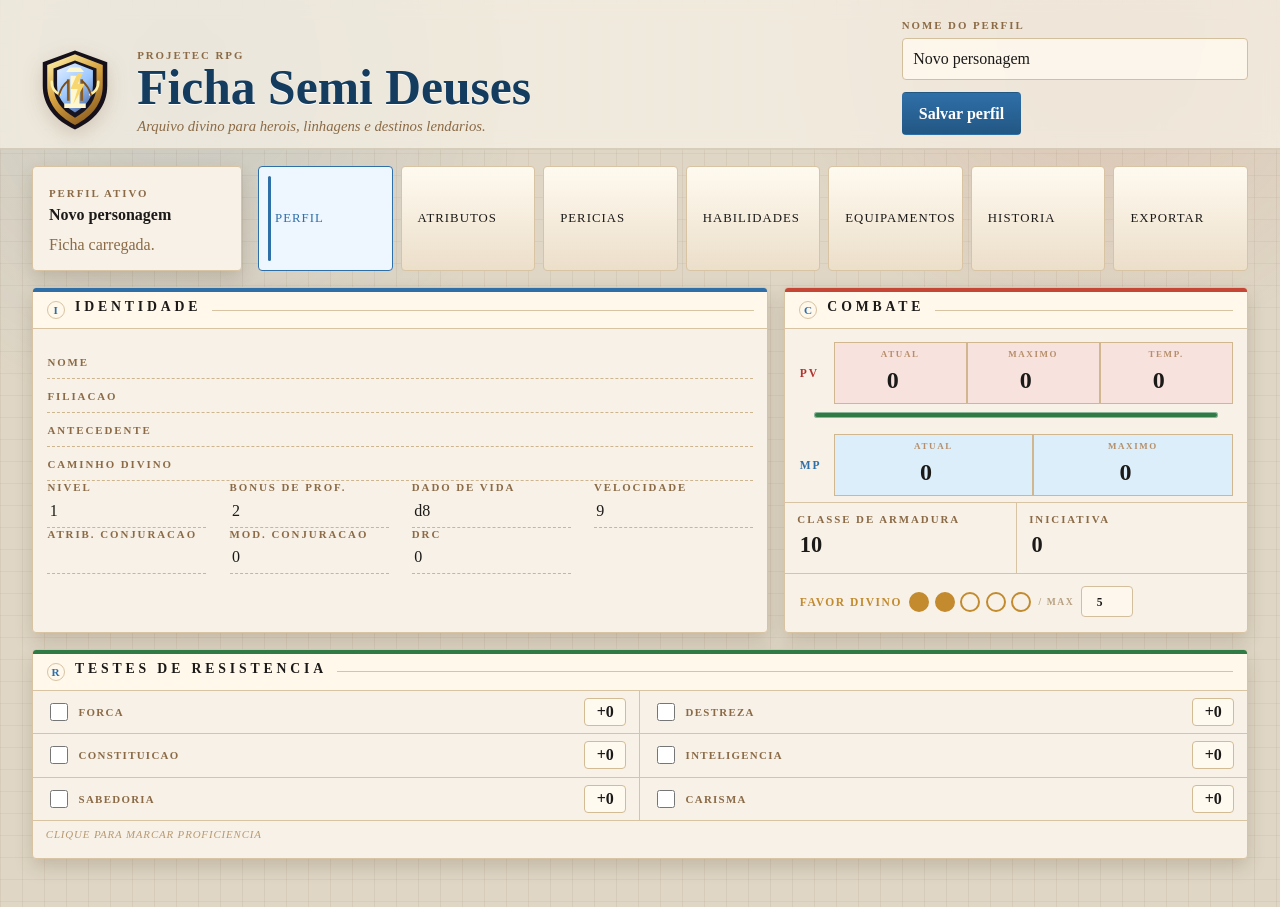
<file: index.html>
<!DOCTYPE html>
<html lang="pt-BR">
<head>
  <meta charset="UTF-8">
  <meta name="viewport" content="width=device-width, initial-scale=1.0">
  <meta name="description" content="Ficha de personagem RPG Semi Deuses com salvamento local, exportacao JSON e versao para impressao.">
  <title>Ficha RPG - Semi Deuses</title>
  <link rel="icon" href="assets/olympus-crest.svg" type="image/svg+xml">
  <link rel="stylesheet" href="css/style.css">
</head>
<body>
  <header class="app-header">
    <div class="brand-lockup">
      <img class="brand-crest" src="assets/olympus-crest.svg" alt="Brasao do Olimpo">
      <div>
        <span class="eyebrow">Projetec RPG</span>
        <h1>Ficha Semi Deuses</h1>
        <p class="brand-subtitle">Arquivo divino para herois, linhagens e destinos lendarios.</p>
      </div>
    </div>
    <div class="profile-actions">
      <label class="field compact-field">
        <span>Nome do perfil</span>
        <input id="profileName" type="text" placeholder="Ex: Lyra nivel 4">
      </label>
      <button class="primary" id="saveProfileBtn" type="button">Salvar perfil</button>
    </div>
  </header>

  <main class="app-shell">
    <aside class="sidebar">
      <div class="status-card">
        <span class="status-label">Perfil ativo</span>
        <strong id="activeProfileName">Novo personagem</strong>
        <p id="saveStatus">Pronto para editar.</p>
      </div>

      <nav class="tabs" aria-label="Abas da ficha">
        <button class="tab is-active" type="button" data-tab="perfil">Perfil</button>
        <button class="tab" type="button" data-tab="atributos">Atributos</button>
        <button class="tab" type="button" data-tab="pericias">Pericias</button>
        <button class="tab" type="button" data-tab="habilidades">Habilidades</button>
        <button class="tab" type="button" data-tab="equipamentos">Equipamentos</button>
        <button class="tab" type="button" data-tab="historia">Historia</button>
        <button class="tab" type="button" data-tab="exportar">Exportar</button>
      </nav>
    </aside>

    <section class="content">
      <section class="panel is-active" id="perfil" data-panel>
        <div class="sheet-grid">
          <article class="sheet-card identity-card">
            <div class="sheet-title blue-line">
              <span class="sheet-mark">I</span>
              <h2>Identidade</h2>
            </div>
            <div class="identity-fields">
              <label class="field line-field"><span>Nome</span><input data-path="main.name" type="text"></label>
              <label class="field line-field"><span>Filiacao</span><input data-path="main.affiliation" type="text"></label>
              <label class="field line-field"><span>Antecedente</span><input data-path="main.background" type="text"></label>
              <label class="field line-field"><span>Caminho divino</span><input data-path="main.path" type="text"></label>
              <label class="field line-field"><span>Nivel</span><input data-path="main.level" type="number" min="0"></label>
              <label class="field line-field"><span>Bonus de prof.</span><input data-path="main.proficiency" type="number" min="0"></label>
              <label class="field line-field"><span>Dado de vida</span><input data-path="main.hitDie" type="text"></label>
              <label class="field line-field"><span>Velocidade</span><input data-path="main.speed" type="number"></label>
              <label class="field line-field"><span>Atrib. conjuracao</span><input data-path="main.spellcasting" type="text"></label>
              <label class="field line-field"><span>Mod. conjuracao</span><input data-path="main.spellcastingMod" type="number"></label>
              <label class="field line-field"><span>DRC</span><input data-path="main.drc" type="number"></label>
            </div>
          </article>

          <article class="sheet-card combat-card">
            <div class="sheet-title red-line">
              <span class="sheet-mark">C</span>
              <h2>Combate</h2>
            </div>
            <div class="resource-row pv-row">
              <span>PV</span>
              <label class="field resource-field"><span>Atual</span><input data-path="main.hpCurrent" type="number"></label>
              <label class="field resource-field"><span>Maximo</span><input data-path="main.hpMax" type="number"></label>
              <label class="field resource-field"><span>Temp.</span><input data-path="main.hpTemp" type="number" placeholder="-"></label>
            </div>
            <div class="resource-bar"></div>
            <div class="resource-row mp-row">
              <span>MP</span>
              <label class="field resource-field"><span>Atual</span><input data-path="main.mpCurrent" type="number"></label>
              <label class="field resource-field"><span>Maximo</span><input data-path="main.mpMax" type="number"></label>
            </div>
            <div class="combat-stats">
              <label class="field line-field"><span>Classe de armadura</span><input data-path="main.armorClass" type="number"></label>
              <label class="field line-field"><span>Iniciativa</span><input data-path="main.initiative" type="number"></label>
            </div>
            <div class="divine-favor">
              <span>Favor divino</span>
              <div class="favor-dots" data-favor-dots aria-label="Marcadores de favor divino"></div>
              <small>/ Max</small>
              <input data-path="main.divineFavorMax" type="number" value="5" aria-label="Favor divino maximo">
            </div>
          </article>

          <article class="sheet-card resistance-card">
            <div class="sheet-title green-line">
              <span class="sheet-mark">R</span>
              <h2>Testes de Resistencia</h2>
            </div>
            <div id="profileSaves" class="profile-saves"></div>
            <p class="save-hint">Clique para marcar proficiencia</p>
          </article>
        </div>
      </section>

      <section class="panel" id="atributos" data-panel>
        <div class="section-heading">
          <h2>Atributos e salvaguardas</h2>
          <p>Modificadores e bonus finais sao calculados automaticamente.</p>
        </div>
        <div id="attributesGrid" class="attribute-grid"></div>
      </section>

      <section class="panel" id="pericias" data-panel>
        <div class="section-heading">
          <h2>Pericias</h2>
          <p>Marque proficiencia ou especializacao para atualizar os bonus.</p>
        </div>
        <div id="skillsList" class="skills-list"></div>
      </section>

      <section class="panel" id="habilidades" data-panel>
        <div class="section-heading">
          <h2>Habilidades</h2>
          <p>Registre poderes, talentos, habilidades de filiacao e caminho.</p>
        </div>
        <div class="table-stack">
          <div class="editable-table" data-table="talents"></div>
          <div class="editable-table" data-table="affiliationAbilities"></div>
          <div class="editable-table" data-table="pathAbilities"></div>
        </div>
      </section>

      <section class="panel" id="equipamentos" data-panel>
        <div class="section-heading">
          <h2>Equipamentos</h2>
          <p>Controle armas, itens e reliquias do personagem.</p>
        </div>
        <div class="table-stack">
          <div class="editable-table" data-table="weapons"></div>
          <div class="editable-table" data-table="equipment"></div>
          <div class="editable-table" data-table="relics"></div>
        </div>
      </section>

      <section class="panel" id="historia" data-panel>
        <div class="section-heading">
          <h2>Historia e antecedente</h2>
          <p>Informacoes narrativas para interpretar o personagem.</p>
        </div>
        <div class="grid text-grid">
          <label class="field"><span>Traco</span><textarea data-path="narrative.trait"></textarea></label>
          <label class="field"><span>Ideal</span><textarea data-path="narrative.ideal"></textarea></label>
          <label class="field"><span>Vinculo</span><textarea data-path="narrative.bond"></textarea></label>
          <label class="field"><span>Falha</span><textarea data-path="narrative.flaw"></textarea></label>
          <label class="field wide"><span>Aparencia</span><textarea data-path="narrative.appearance"></textarea></label>
          <label class="field wide"><span>Historia</span><textarea data-path="narrative.story" class="large-text"></textarea></label>
          <label class="field wide"><span>Notas</span><textarea data-path="narrative.notes" class="large-text"></textarea></label>
          <label class="field"><span>Nome do antecedente</span><input data-path="backgroundInfo.name" type="text"></label>
          <label class="field"><span>Traco do antecedente</span><textarea data-path="backgroundInfo.trait"></textarea></label>
          <label class="field"><span>Vinculo do antecedente</span><textarea data-path="backgroundInfo.bond"></textarea></label>
        </div>
      </section>

      <section class="panel" id="exportar" data-panel>
        <div class="section-heading">
          <h2>Perfis e arquivos</h2>
          <p>Salve multiplos personagens, importe JSON ou gere a ficha impressa.</p>
        </div>
        <div class="export-layout">
          <div class="toolbar-card">
            <button id="newProfileBtn" type="button">Novo perfil</button>
            <button id="loadProfileBtn" type="button">Carregar perfil</button>
            <button id="deleteProfileBtn" type="button" class="danger">Excluir perfil</button>
            <button id="exportJsonBtn" type="button">Exportar perfil JSON</button>
            <label class="file-button">
              Importar perfil JSON
              <input id="importJsonInput" type="file" accept="application/json,.json">
            </label>
            <label class="field">
              <span>Modo de impressao</span>
              <select id="printMode">
                <option value="filled">Ficha preenchida</option>
                <option value="blank">Ficha em branco</option>
              </select>
            </label>
            <button id="printProfileBtn" type="button">Gerar ficha para impressao</button>
          </div>
          <label class="field">
            <span>Lista de perfis salvos</span>
            <select id="profilesSelect" size="8"></select>
          </label>
          <pre id="jsonPreview" class="json-preview" aria-label="Previa JSON"></pre>
        </div>
      </section>
    </section>
  </main>

  <script src="data/defaultCharacter.js"></script>
  <script src="js/script.js"></script>
</body>
</html>
</file>
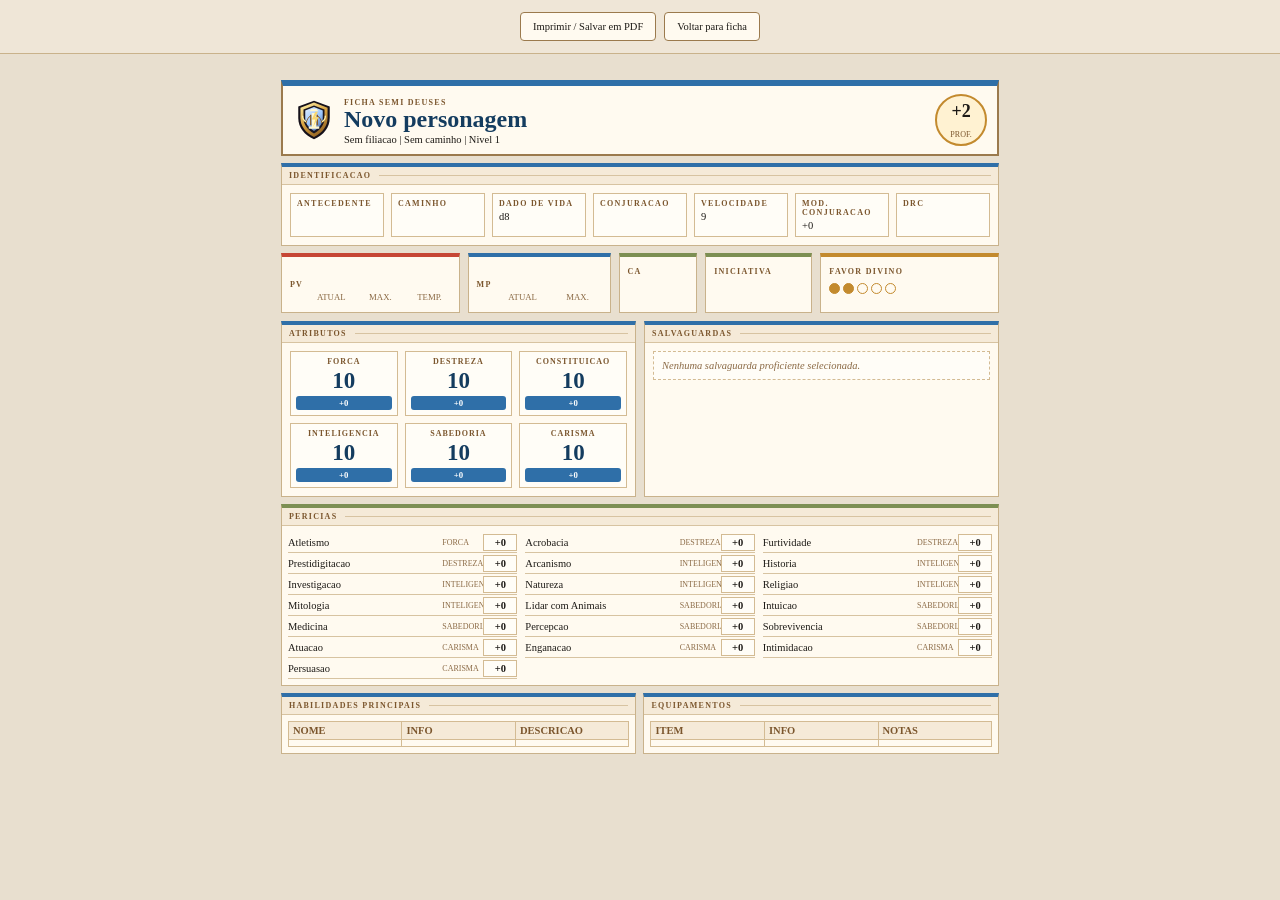
<file: print.html>
<!DOCTYPE html>
<html lang="pt-BR">
<head>
  <meta charset="UTF-8">
  <meta name="viewport" content="width=device-width, initial-scale=1.0">
  <title>Ficha para Impressao - Semi Deuses</title>
  <link rel="stylesheet" href="css/print.css">
</head>
<body class="print-page">
  <div class="print-actions">
    <button type="button" onclick="window.print()">Imprimir / Salvar em PDF</button>
    <a href="index.html">Voltar para ficha</a>
  </div>
  <main id="printSheet" class="sheet"></main>

  <script src="data/defaultCharacter.js"></script>
  <script src="js/script.js"></script>
</body>
</html>
</file>
<file: css/style.css>
:root {
  color-scheme: light;
  --bg: #dfd6c5;
  --paper: #f7f1e7;
  --paper-2: #fffaf0;
  --line: #d8c3a3;
  --text: #1b1a18;
  --muted: #8b6a45;
  --accent: #2f6fa8;
  --accent-2: #c64635;
  --green: #2f7a45;
  --gold: #c38a2e;
  --danger: #b4332f;
  --shadow: 0 8px 18px rgba(72, 48, 20, 0.18);
}

* {
  box-sizing: border-box;
}

body {
  min-height: 100vh;
  margin: 0;
  background:
    linear-gradient(90deg, rgba(107, 84, 48, 0.08) 1px, transparent 1px),
    linear-gradient(0deg, rgba(107, 84, 48, 0.06) 1px, transparent 1px),
    var(--bg);
  background-size: 22px 22px;
  color: var(--text);
  font-family: Georgia, "Times New Roman", serif;
}

body::before {
  content: "";
  position: fixed;
  inset: 0;
  z-index: -1;
  pointer-events: none;
  background:
    radial-gradient(circle at 14% 8%, rgba(47, 111, 168, 0.12), transparent 22rem),
    radial-gradient(circle at 86% 4%, rgba(198, 70, 53, 0.11), transparent 20rem);
  opacity: 1;
}

button,
input,
textarea,
select {
  font: inherit;
}

button,
.file-button {
  min-height: 42px;
  border: 1px solid var(--line);
  border-radius: 4px;
  background: linear-gradient(180deg, #fffaf0, #ecdfca);
  color: var(--text);
  cursor: pointer;
  padding: 0.7rem 1rem;
  transition: transform 0.16s ease, border-color 0.16s ease, background 0.16s ease;
}

button:hover,
.file-button:hover {
  border-color: var(--accent);
  background: #fff8eb;
  transform: translateY(-1px);
}

button.primary {
  border-color: transparent;
  background: linear-gradient(180deg, #2f6fa8, #225783);
  color: #ffffff;
  font-weight: 800;
}

button.danger {
  color: #ffe8e8;
  border-color: rgba(255, 107, 107, 0.45);
}

.app-header {
  display: flex;
  align-items: end;
  justify-content: space-between;
  gap: 1rem;
  padding: 1.2rem clamp(0.75rem, 3vw, 2rem) 0.8rem;
  border-bottom: 2px solid rgba(102, 74, 35, 0.18);
  background: rgba(247, 241, 231, 0.72);
  backdrop-filter: blur(8px);
}

.brand-lockup {
  display: flex;
  align-items: center;
  gap: clamp(0.85rem, 2vw, 1.2rem);
  min-width: 0;
}

.brand-crest {
  width: clamp(54px, 7vw, 86px);
  aspect-ratio: 1;
  flex: 0 0 auto;
  filter: drop-shadow(0 6px 10px rgba(101, 66, 25, 0.2));
}

.brand-subtitle {
  max-width: 48rem;
  margin: 0.35rem 0 0;
  color: var(--muted);
  font-size: 0.92rem;
  font-style: italic;
}

.eyebrow,
.status-label,
.field span {
  color: var(--muted);
  font-size: 0.68rem;
  font-weight: 800;
  letter-spacing: 0.18em;
  text-transform: uppercase;
}

h1,
h2,
h3,
p {
  margin-top: 0;
}

h1 {
  margin-bottom: 0;
  font-size: clamp(1.8rem, 4vw, 3.1rem);
  line-height: 1;
  color: #143c5f;
  text-shadow: 0 1px 0 #ffffff;
}

h2 {
  margin-bottom: 0.35rem;
  font-size: 0.86rem;
  letter-spacing: 0.28em;
  text-transform: uppercase;
}

h3 {
  margin-bottom: 0;
}

.profile-actions {
  display: flex;
  align-items: end;
  gap: 0.75rem;
  flex-wrap: wrap;
}

.app-shell {
  display: grid;
  grid-template-columns: 1fr;
  gap: 1rem;
  max-width: 1320px;
  margin: 0 auto;
  padding: 1rem clamp(0.75rem, 3vw, 2rem) 3rem;
}

.sidebar {
  display: grid;
  grid-template-columns: 210px minmax(0, 1fr);
  gap: 1rem;
  align-items: stretch;
}

.status-card,
.panel,
.toolbar-card,
.editable-table {
  border: 1px solid var(--line);
  border-radius: 4px;
  background: var(--paper);
  box-shadow: var(--shadow);
}

.status-card {
  padding: 1rem;
  min-height: 88px;
}

.status-card strong {
  display: block;
  margin-top: 0.35rem;
  overflow-wrap: anywhere;
}

.status-card p {
  margin: 0.75rem 0 0;
  color: var(--muted);
}

.tabs {
  display: grid;
  grid-template-columns: repeat(7, minmax(0, 1fr));
  gap: 0.5rem;
  align-content: stretch;
}

.tab {
  width: 100%;
  text-align: left;
  position: relative;
  overflow: hidden;
  min-height: 36px;
  border-radius: 4px;
  font-size: 0.8rem;
  letter-spacing: 0.08em;
  text-transform: uppercase;
}

.tab::before {
  content: "";
  position: absolute;
  inset: 9px auto 9px 9px;
  width: 3px;
  border-radius: 99px;
  background: transparent;
}

.tab.is-active {
  border-color: var(--accent);
  color: var(--accent);
  background: #eef6ff;
}

.tab.is-active::before {
  background: var(--accent);
}

.content {
  min-width: 0;
}

.panel {
  display: none;
  padding: 0;
  background: transparent;
  border: 0;
  box-shadow: none;
}

.panel.is-active {
  display: block;
}

.section-heading {
  display: flex;
  align-items: end;
  justify-content: space-between;
  gap: 1rem;
  margin-bottom: 0.8rem;
  padding: 0.85rem 1rem;
  border: 1px solid var(--line);
  border-top: 4px solid var(--accent);
  border-radius: 4px;
  background: var(--paper);
  box-shadow: var(--shadow);
}

.section-heading p {
  max-width: 42rem;
  margin-bottom: 0;
  color: var(--muted);
}

.grid {
  display: grid;
  gap: 1rem;
}

.fields-grid {
  grid-template-columns: repeat(4, minmax(0, 1fr));
  padding: 1rem;
  border: 1px solid var(--line);
  border-radius: 4px;
  background: var(--paper);
  box-shadow: var(--shadow);
}

.text-grid {
  grid-template-columns: repeat(2, minmax(0, 1fr));
}

.field {
  display: grid;
  gap: 0.45rem;
}

.field.wide {
  grid-column: 1 / -1;
}

.compact-field {
  min-width: min(22rem, 100%);
}

input,
textarea,
select {
  width: 100%;
  min-height: 42px;
  border: 1px solid #d4bf9d;
  border-radius: 4px;
  background: rgba(255, 250, 240, 0.75);
  color: var(--text);
  padding: 0.55rem 0.65rem;
  outline: none;
}

textarea {
  min-height: 7rem;
  resize: vertical;
}

textarea.large-text {
  min-height: 12rem;
}

input:focus,
textarea:focus,
select:focus {
  border-color: var(--accent);
  box-shadow: 0 0 0 3px rgba(47, 111, 168, 0.14);
}

.attribute-grid {
  display: grid;
  grid-template-columns: repeat(3, minmax(0, 1fr));
  gap: 1rem;
}

.attribute-card,
.skill-row {
  border: 1px solid #d1b78f;
  border-radius: 6px;
  background: #fff8eb;
  padding: 0.75rem;
}

.attribute-card {
  display: grid;
  gap: 0.85rem;
}

.attribute-main {
  display: grid;
  grid-template-columns: minmax(0, 1fr) 92px;
  gap: 0.75rem;
  align-items: end;
}

.score-pill {
  display: inline-grid;
  place-items: center;
  min-height: 42px;
  border-radius: 4px;
  background: #2f6fa8;
  color: #ffffff;
  font-weight: 900;
}

.check-line {
  display: flex;
  align-items: center;
  gap: 0.6rem;
  color: var(--muted);
}

.check-line input {
  width: 18px;
  min-height: 18px;
  accent-color: var(--accent);
}

.skills-list {
  display: grid;
  grid-template-columns: repeat(2, minmax(0, 1fr));
  gap: 0.75rem;
}

.skill-row {
  display: grid;
  grid-template-columns: minmax(8rem, 1fr) 10rem repeat(2, auto) 4rem;
  gap: 0.75rem;
  align-items: center;
}

.skill-total {
  justify-self: end;
  color: var(--accent);
  font-weight: 900;
}

.table-stack {
  display: grid;
  gap: 1rem;
}

.editable-table {
  overflow: hidden;
  border-top: 4px solid var(--green);
}

.table-header {
  display: flex;
  align-items: center;
  justify-content: space-between;
  gap: 1rem;
  padding: 1rem;
  border-bottom: 1px solid var(--line);
  background: #fff8eb;
}

.rows {
  display: grid;
}

.table-row {
  display: grid;
  grid-template-columns: minmax(9rem, 0.8fr) minmax(10rem, 1fr) minmax(12rem, 1.4fr) auto;
  gap: 0.75rem;
  padding: 1rem;
  border-bottom: 1px solid var(--line);
}

.table-row:last-child {
  border-bottom: 0;
}

.empty-state {
  padding: 1rem;
  color: var(--muted);
}

.export-layout {
  display: grid;
  grid-template-columns: 280px minmax(0, 1fr);
  gap: 1rem;
}

.toolbar-card {
  display: grid;
  align-content: start;
  gap: 0.75rem;
  padding: 1rem;
}

.file-button {
  display: grid;
  place-items: center;
  text-align: center;
}

.file-button input {
  display: none;
}

.json-preview {
  grid-column: 1 / -1;
  max-height: 26rem;
  overflow: auto;
  margin: 0;
  border: 1px solid var(--line);
  border-radius: 4px;
  background: #fffaf0;
  color: #143c5f;
  padding: 1rem;
  white-space: pre-wrap;
}

.sheet-grid {
  display: grid;
  grid-template-columns: minmax(0, 1.35fr) minmax(340px, 0.85fr);
  gap: 1rem;
}

.sheet-card {
  border: 1px solid var(--line);
  border-radius: 4px;
  background: var(--paper);
  box-shadow: var(--shadow);
  overflow: hidden;
}

.sheet-title {
  display: grid;
  grid-template-columns: auto auto minmax(0, 1fr);
  align-items: center;
  gap: 0.65rem;
  min-height: 36px;
  padding: 0.45rem 0.85rem;
  border-top: 4px solid var(--accent);
  border-bottom: 1px solid var(--line);
  background: #fff8eb;
}

.sheet-title::after {
  content: "";
  height: 1px;
  background: var(--line);
}

.sheet-title.red-line {
  border-top-color: var(--accent-2);
}

.sheet-title.green-line {
  border-top-color: var(--green);
}

.sheet-mark {
  display: inline-grid;
  place-items: center;
  width: 18px;
  height: 18px;
  border: 1px solid var(--line);
  border-radius: 50%;
  color: var(--accent);
  font-size: 0.7rem;
  font-weight: 800;
}

.identity-fields {
  display: grid;
  grid-template-columns: repeat(4, minmax(0, 1fr));
  gap: 0 1.45rem;
  padding: 1rem 0.9rem 0.95rem;
}

.identity-fields .field:nth-child(-n+4) {
  grid-column: 1 / -1;
}

.line-field {
  display: grid;
  grid-template-columns: 8.5rem minmax(0, 1fr);
  align-items: end;
  gap: 0.6rem;
  min-height: 34px;
  border-bottom: 1px dashed #cdb68f;
}

.line-field span {
  align-self: center;
}

.line-field input,
.line-field select {
  min-height: 31px;
  border: 0;
  border-radius: 0;
  background: transparent;
  padding: 0.25rem 0.15rem;
  font-size: 1rem;
}

.identity-fields .line-field:nth-child(n+5) {
  grid-template-columns: 1fr;
  gap: 0.15rem;
}

.identity-fields .line-field:nth-child(n+5) span {
  align-self: auto;
}

.combat-card {
  display: grid;
  align-content: start;
}

.resistance-card {
  grid-column: 1 / -1;
  min-height: 210px;
}

.profile-saves {
  display: grid;
  grid-template-columns: repeat(2, minmax(0, 1fr));
}

.save-test {
  display: grid;
  grid-template-columns: 24px minmax(0, 1fr) 54px;
  align-items: center;
  gap: 0.55rem;
  min-height: 34px;
  padding: 0.45rem 0.8rem;
  border-bottom: 1px solid var(--line);
  cursor: pointer;
}

.save-test:nth-child(odd) {
  border-right: 1px solid var(--line);
}

.save-test:hover,
.save-test.is-proficient {
  background: #eaf4fb;
}

.save-test input {
  width: 18px;
  min-height: 18px;
  accent-color: var(--accent);
  cursor: pointer;
}

.save-test span {
  color: var(--muted);
  font-size: 0.68rem;
  font-weight: 800;
  letter-spacing: 0.12em;
  text-transform: uppercase;
}

.save-test strong {
  justify-self: end;
  min-width: 42px;
  border: 1px solid #d3bb93;
  border-radius: 4px;
  background: #fffaf0;
  padding: 0.25rem 0.45rem;
  text-align: center;
}

.save-hint {
  margin: 0;
  padding: 0.45rem 0.8rem 0.65rem;
  color: #b79870;
  font-size: 0.68rem;
  font-style: italic;
  letter-spacing: 0.08em;
  text-transform: uppercase;
}

.resource-row {
  display: grid;
  grid-template-columns: 34px repeat(3, minmax(0, 1fr));
  align-items: center;
  gap: 0;
  padding: 0.8rem 0.9rem 0.35rem;
}

.mp-row {
  grid-template-columns: 34px repeat(2, minmax(0, 1fr));
  padding-top: 0.55rem;
}

.resource-row > span {
  color: var(--danger);
  font-size: 0.72rem;
  font-weight: 800;
  letter-spacing: 0.16em;
  text-transform: uppercase;
}

.mp-row > span {
  color: var(--accent);
}

.resource-field {
  gap: 0;
  border: 1px solid #d1b78f;
  background: #f8e2dd;
  text-align: center;
}

.mp-row .resource-field {
  background: #dbeef9;
}

.resource-field span {
  padding-top: 0.35rem;
  color: #b68e69;
  font-size: 0.56rem;
}

.resource-field input {
  min-height: 42px;
  border: 0;
  border-radius: 0;
  background: transparent;
  text-align: center;
  font-size: 1.5rem;
  font-weight: 800;
}

.resource-bar {
  height: 6px;
  margin: 0.15rem 1.8rem 0.45rem;
  border-radius: 999px;
  background: var(--green);
  box-shadow: inset 0 0 0 1px rgba(255, 255, 255, 0.45);
}

.combat-stats {
  display: grid;
  grid-template-columns: 1fr 1fr;
  border-top: 1px solid var(--line);
  border-bottom: 1px solid var(--line);
}

.combat-stats .line-field {
  min-height: 70px;
  padding: 0.65rem 0.75rem;
  border-bottom: 0;
  grid-template-columns: 1fr;
  gap: 0.2rem;
}

.combat-stats .line-field + .line-field {
  border-left: 1px solid var(--line);
}

.combat-stats input {
  font-size: 1.4rem;
  font-weight: 800;
}

.divine-favor {
  display: flex;
  align-items: center;
  gap: 0.45rem;
  padding: 0.75rem 0.9rem 0.9rem;
  color: var(--gold);
  font-size: 0.72rem;
  font-weight: 800;
  letter-spacing: 0.13em;
  text-transform: uppercase;
}

.favor-dots {
  display: flex;
  align-items: center;
  gap: 0.35rem;
  flex-wrap: wrap;
}

.favor-dot {
  width: 20px;
  height: 20px;
  min-height: 20px;
  padding: 0;
  border: 2px solid var(--gold);
  border-radius: 50%;
  background: transparent;
  box-shadow: none;
  cursor: pointer;
}

.favor-dot:hover {
  background: rgba(195, 138, 46, 0.22);
  transform: none;
}

.favor-dot.is-active {
  background: var(--gold);
}

.divine-favor small {
  color: #b8a181;
}

.divine-favor input {
  width: 52px;
  min-height: 30px;
  text-align: center;
}

.attribute-grid,
.skills-list,
.text-grid,
.export-layout {
  border: 1px solid var(--line);
  border-top: 4px solid var(--accent);
  border-radius: 4px;
  background: var(--paper);
  padding: 1rem;
  box-shadow: var(--shadow);
}

.attribute-card {
  min-height: 128px;
}

.attribute-main {
  grid-template-columns: 1fr;
  gap: 0.45rem;
}

.attribute-main input {
  min-height: 44px;
  background: #eaf4fb;
  color: #12375a;
  text-align: center;
  font-size: 2rem;
  font-weight: 900;
}

.attribute-main > div {
  display: grid;
  gap: 0.25rem;
}

.field-label {
  color: #fff;
  font-size: 0.62rem;
  letter-spacing: 0.14em;
  text-transform: uppercase;
}

.attribute-card .score-pill {
  min-height: 40px;
}

.attribute-card .check-line {
  font-size: 0.72rem;
}

.skill-row {
  grid-template-columns: minmax(8rem, 1fr) 9rem repeat(2, auto) 4rem;
  padding: 0.55rem 0.65rem;
}

.skill-row strong {
  font-size: 0.82rem;
  font-weight: 500;
}

.skill-row select {
  min-height: 34px;
}

@media (max-width: 1050px) {
  .app-shell,
  .export-layout,
  .sheet-grid {
    grid-template-columns: 1fr;
  }

  .tabs {
    grid-template-columns: repeat(4, minmax(0, 1fr));
  }

  .fields-grid,
  .attribute-grid,
  .skills-list {
    grid-template-columns: repeat(2, minmax(0, 1fr));
  }
}

@media (max-width: 720px) {
  .app-header,
  .section-heading,
  .profile-actions {
    align-items: stretch;
    flex-direction: column;
  }

  .brand-lockup {
    align-items: flex-start;
  }

  .sidebar {
    grid-template-columns: 1fr;
  }

  .tabs,
  .fields-grid,
  .text-grid,
  .attribute-grid,
  .skills-list {
    grid-template-columns: 1fr;
  }

  .skill-row,
  .table-row,
  .profile-saves {
    grid-template-columns: 1fr;
  }

  .skill-total {
    justify-self: start;
  }
}
</file>
<file: css/print.css>
@page {
  size: A4;
  margin: 10mm;
}

* {
  box-sizing: border-box;
}

body {
  margin: 0;
  background: #e8dfcf;
  color: #1d1a16;
  font-family: Georgia, "Times New Roman", serif;
  font-size: 10.5px;
}

.print-actions {
  display: flex;
  gap: 8px;
  justify-content: center;
  padding: 12px;
  background: #efe6d7;
  border-bottom: 1px solid #c9b28b;
}

.print-actions button,
.print-actions a {
  border: 1px solid #9b7a4d;
  border-radius: 4px;
  background: #fffaf0;
  color: #1d1a16;
  padding: 8px 12px;
  text-decoration: none;
  font: inherit;
  cursor: pointer;
}

.sheet {
  max-width: 190mm;
  margin: 0 auto;
  padding: 7mm 0;
}

.print-title {
  display: flex;
  justify-content: space-between;
  gap: 12px;
  align-items: center;
  border: 2px solid #9b7a4d;
  border-top: 6px solid #2f6fa8;
  background: #fffaf0;
  padding: 8px 10px;
  margin-bottom: 7px;
}

.print-brand {
  display: flex;
  align-items: center;
  gap: 9px;
  min-width: 0;
}

.print-brand img {
  width: 42px;
  height: 42px;
}

.print-brand span,
.box strong,
.print-section h2,
.resource-print span,
.stat-print span,
.favor-print span {
  color: #7b562d;
  font-size: 8px;
  font-weight: 800;
  letter-spacing: 0.16em;
  text-transform: uppercase;
}

.print-title h1 {
  margin: 0;
  color: #143c5f;
  font-size: 24px;
  line-height: 1;
}

.print-title p {
  margin: 3px 0 0;
}

.print-seal {
  display: grid;
  place-items: center;
  width: 52px;
  height: 52px;
  border: 2px solid #c38a2e;
  border-radius: 50%;
  background: #fff2d2;
}

.print-seal strong {
  font-size: 18px;
  line-height: 1;
}

.print-seal span {
  color: #7b562d;
  font-size: 8px;
  text-transform: uppercase;
}

.print-section {
  break-inside: avoid;
  border: 1px solid #c9b28b;
  border-top: 4px solid #2f6fa8;
  background: #fffaf0;
  margin-bottom: 7px;
}

.print-section h2 {
  display: flex;
  align-items: center;
  gap: 8px;
  margin: 0;
  border-bottom: 1px solid #d7c3a1;
  background: #f5ead8;
  padding: 4px 7px;
}

.print-section h2::after {
  content: "";
  height: 1px;
  flex: 1;
  background: #d7c3a1;
}

.print-grid {
  display: grid;
  grid-template-columns: repeat(7, 1fr);
  gap: 7px;
  padding: 8px;
}

.box {
  min-height: 42px;
  border: 1px solid #d3bb93;
  background: #fffdf7;
  padding: 5px 6px;
}

.box strong {
  display: block;
  margin-bottom: 3px;
}

.combat-print {
  display: grid;
  grid-template-columns: 1.25fr 1fr 0.55fr 0.75fr 1.25fr;
  gap: 8px;
  margin-bottom: 8px;
}

.resource-print,
.stat-print,
.favor-print {
  break-inside: avoid;
  border: 1px solid #c9b28b;
  background: #fffaf0;
  min-height: 58px;
  padding: 8px;
}

.resource-print {
  display: grid;
  grid-template-columns: auto 1fr 1fr 1fr;
  gap: 7px;
  align-items: center;
}

.mp-print {
  grid-template-columns: auto 1fr 1fr;
}

.hp-print {
  border-top: 4px solid #c64635;
}

.mp-print {
  border-top: 4px solid #2f6fa8;
}

.resource-print div {
  display: grid;
  gap: 4px;
  text-align: center;
}

.resource-print strong,
.stat-print strong {
  display: block;
  min-height: 20px;
  color: #111111;
  font-size: 17px;
  text-align: center;
}

.resource-print small {
  color: #8b6a45;
  text-align: center;
  text-transform: uppercase;
}

.stat-print {
  border-top: 4px solid #7c8f53;
}

.stat-print strong {
  margin-top: 8px;
  font-size: 20px;
}

.favor-print {
  border-top: 4px solid #c38a2e;
}

.favor-print div {
  display: flex;
  flex-wrap: wrap;
  gap: 3px;
  margin-top: 7px;
}

.favor-print i {
  width: 11px;
  height: 11px;
  border: 1.5px solid #c38a2e;
  border-radius: 50%;
}

.favor-print i.filled {
  background: #c38a2e;
}

.print-two {
  display: grid;
  grid-template-columns: 1fr 1fr;
  gap: 8px;
}

.attribute-print-grid,
.save-print-grid {
  display: grid;
  grid-template-columns: repeat(3, 1fr);
  gap: 7px;
  padding: 8px;
}

.selected-saves-grid {
  grid-template-columns: repeat(2, minmax(0, 1fr));
}

.empty-print-note {
  grid-column: 1 / -1;
  margin: 0;
  border: 1px dashed #d3bb93;
  background: #fffdf7;
  color: #8b6a45;
  padding: 8px;
  font-style: italic;
}

.attribute-print {
  border: 1px solid #d3bb93;
  background: #fffdf7;
  text-align: center;
  min-height: 46px;
  padding: 5px;
}

.attribute-print span {
  display: block;
  color: #7b562d;
  font-size: 8px;
  font-weight: 800;
  letter-spacing: 0.12em;
  text-transform: uppercase;
}

.attribute-print strong {
  display: block;
  margin: 2px 0;
  color: #143c5f;
  font-size: 23px;
}

.attribute-print small {
  display: block;
  border-radius: 3px;
  background: #2f6fa8;
  color: #ffffff;
  padding: 2px;
  font-weight: 800;
}

.save-print {
  display: grid;
  grid-template-columns: 18px minmax(0, 1fr) 34px;
  align-items: center;
  gap: 5px;
  border-bottom: 1px solid #d7c3a1;
  min-height: 28px;
  padding: 5px 0;
}

.save-print i {
  color: #2f6fa8;
  font-style: normal;
  text-align: center;
}

.save-print span {
  color: #7b562d;
  font-size: 8px;
  letter-spacing: 0.08em;
  text-transform: uppercase;
}

.save-print strong {
  border: 1px solid #d3bb93;
  background: #fffdf7;
  padding: 2px;
  text-align: center;
}

.skills-print {
  border-top-color: #7c8f53;
}

.skill-print-grid {
  display: grid;
  grid-template-columns: repeat(3, 1fr);
  gap: 0 8px;
  padding: 6px;
}

.skill-print-grid div {
  display: grid;
  grid-template-columns: minmax(0, 1fr) 36px 34px;
  gap: 5px;
  align-items: center;
  border-bottom: 1px solid #d7c3a1;
  min-height: 21px;
}

.skill-print-grid span {
  overflow-wrap: anywhere;
}

.skill-print-grid small {
  color: #8b6a45;
  font-size: 8px;
  text-transform: uppercase;
}

.skill-print-grid strong {
  border: 1px solid #d3bb93;
  background: #fffdf7;
  padding: 2px;
  text-align: center;
}

.section-body {
  padding: 6px;
}

.two-col {
  display: grid;
  grid-template-columns: 1fr 1fr;
  gap: 7px;
}

.print-table {
  width: 100%;
  border-collapse: collapse;
  table-layout: fixed;
}

.print-table th,
.print-table td {
  border: 1px solid #d3bb93;
  padding: 3px 4px;
  vertical-align: top;
  overflow-wrap: anywhere;
}

.print-table th {
  background: #f5ead8;
  color: #7b562d;
  text-align: left;
  text-transform: uppercase;
}

.blank-skills-table th:nth-child(2),
.blank-skills-table th:nth-child(3),
.blank-skills-table th:nth-child(4),
.blank-skills-table th:nth-child(5),
.blank-skills-table td:nth-child(2),
.blank-skills-table td:nth-child(3),
.blank-skills-table td:nth-child(4),
.blank-skills-table td:nth-child(5) {
  width: 46px;
  text-align: center;
}

.blank-skills-table td:nth-child(3),
.blank-skills-table td:nth-child(4) {
  position: relative;
}

.blank-skills-table td:nth-child(3)::after,
.blank-skills-table td:nth-child(4)::after {
  content: "";
  display: block;
  width: 11px;
  height: 11px;
  margin: 1px auto;
  border: 1px solid #9b7a4d;
  border-radius: 2px;
  background: #fffdf7;
}

.writing-table td {
  height: 34px;
}

.writing-table td:nth-child(1) {
  width: 28%;
}

.writing-table td:nth-child(2) {
  width: 18%;
}

.equipment-writing-table td:nth-child(2),
.equipment-writing-table th:nth-child(2) {
  width: 42px;
  text-align: center;
}

.blank-writing-area {
  align-items: start;
}

@media print {
  body {
    background: #ffffff;
    font-size: 9.5px;
  }

  .print-actions {
    display: none;
  }

  .sheet {
    max-width: none;
    padding: 0;
  }

  .print-title,
  .print-section,
  .resource-print,
  .stat-print,
  .favor-print {
    box-shadow: none;
  }
}
</file>
